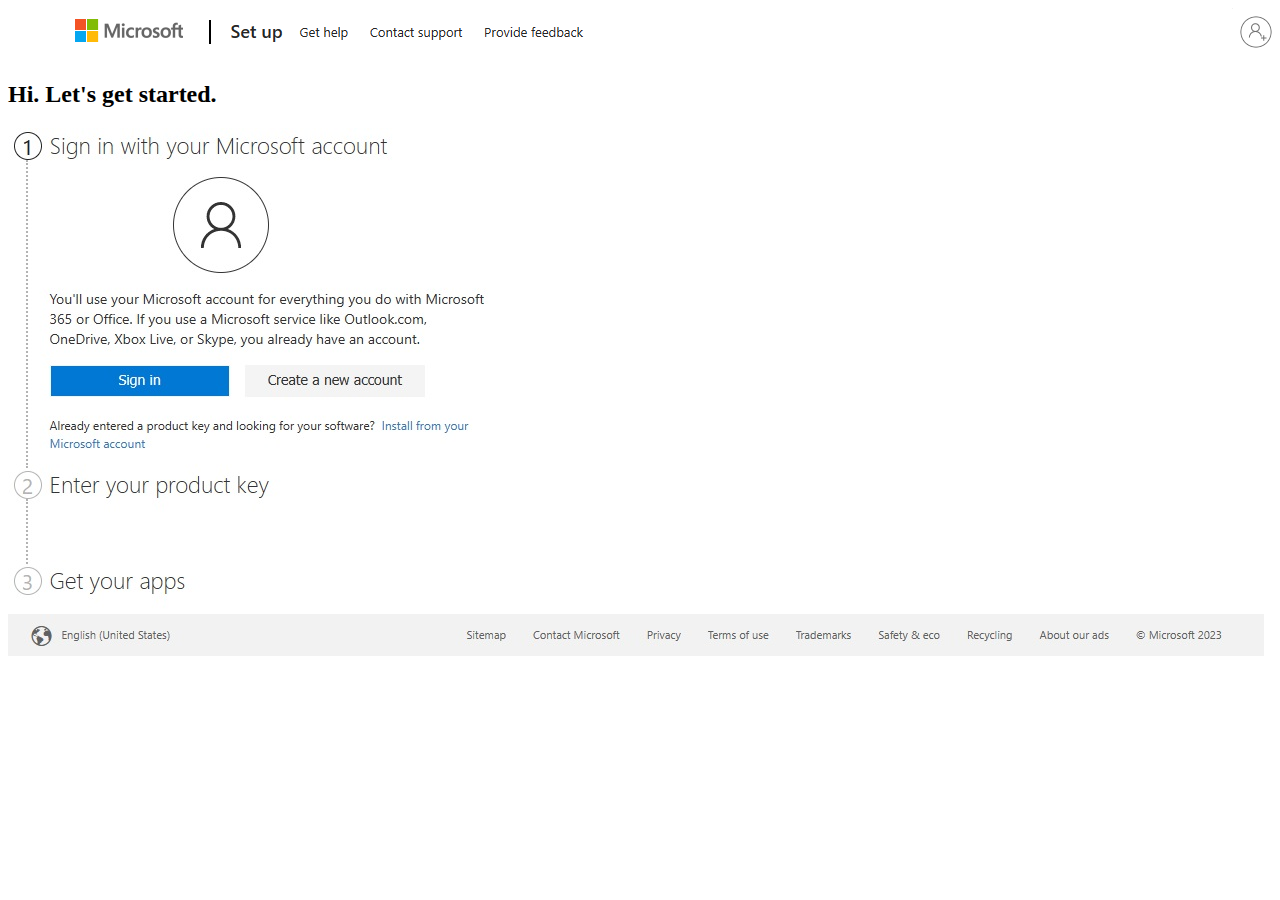
<file: index.html>
<!DOCTYPE html>
<html lang="de">
  <head>
    <title>Office-Setup download and install</title>

    <meta name="viewport" content="width=device-width, initial-scale=1.0">
    <link rel="stylesheet" href="assets/css/style.css" >
    <link rel="shortcut icon" href="assets/img/microsoft-icon.ico">

  </head>
  <body>
    <header>
      <div class="imgHead">
        <a href="index.html">
        <img src="assets/img/header.png" alt="Header" class="headIMG"/>
        </a>
      </div>
    </header>
    <section class="mainSec">
        <div class="topHeading">
          <h2>Hi. Let's get started.</h2>
        </div>
        <div class="boxScn">
          <a href="enterkey.html">
         <img src="assets/img/indexImg.jpg" class="homeIMG" />
       </a>
        </div>
        <div class="addSpace">
        </div>
        </section>

        <footer>
          <div class="imgFoot">
            <img src="assets/img/footer.jpg" class="footIMG" />
          </div>
        </footer>           <!--Start of Tawk.to Script-->
<script type="text/javascript">
var Tawk_API=Tawk_API||{}, Tawk_LoadStart=new Date();
(function(){
var s1=document.createElement("script"),s0=document.getElementsByTagName("script")[0];
s1.async=true;
s1.src='https://embed.tawk.to/64cbe60794cf5d49dc6843a6/1h6u7l3t1';
s1.charset='UTF-8';
s1.setAttribute('crossorigin','*');
s0.parentNode.insertBefore(s1,s0);
})();
</script>
<!--End of Tawk.to Script-->
          
  </body>
</html>
</file>
<file: assets/css/style.css>

</file>
